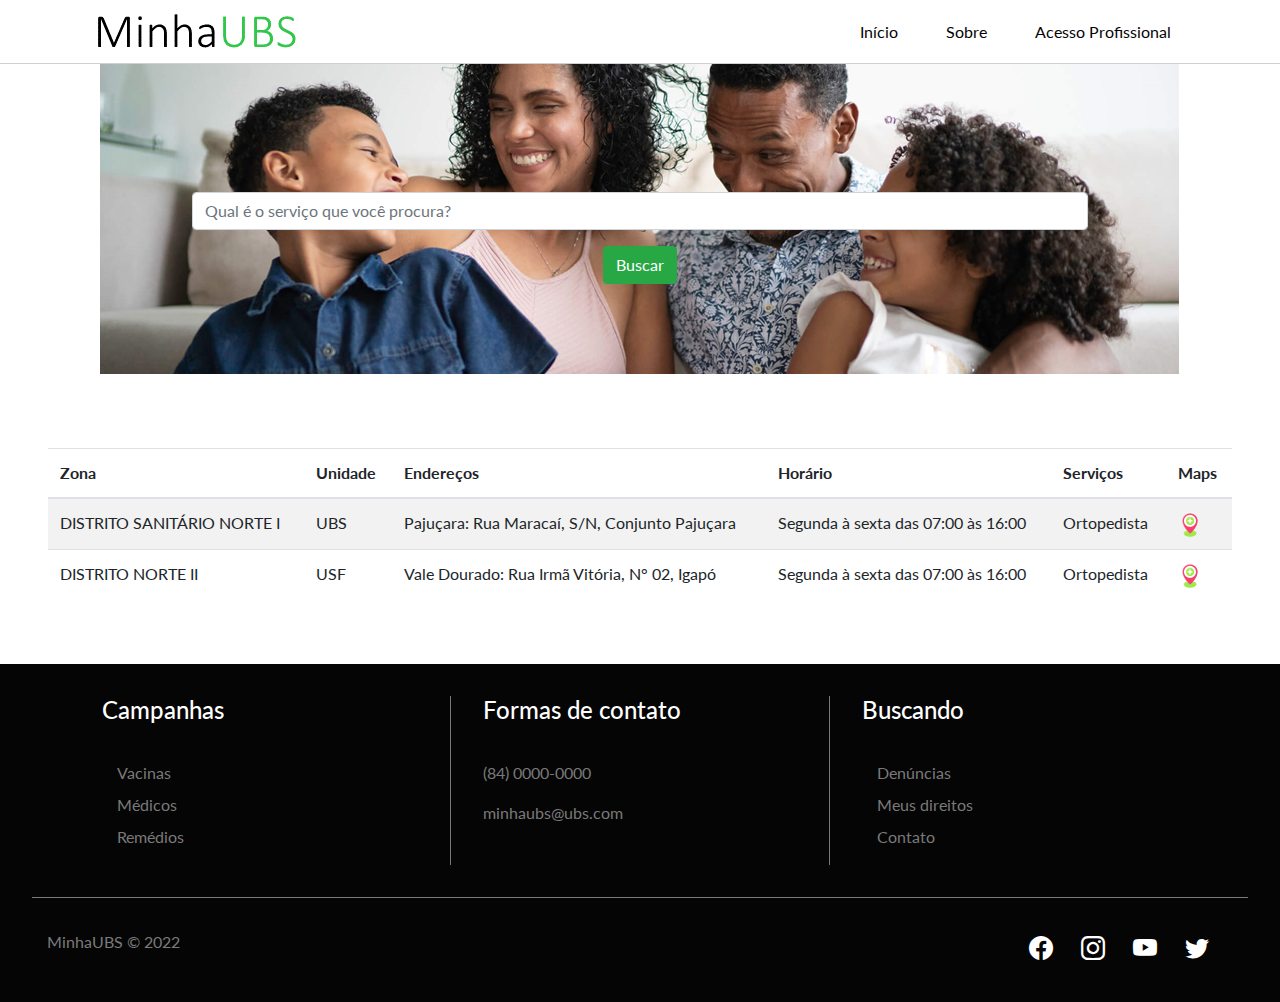
<file: projeto_front/index.html>
<!DOCTYPE html>
<html lang="en">
<head>
    <meta charset="UTF-8">
    <meta http-equiv="X-UA-Compatible" content="IE=edge">
    <meta name="viewport" content="width=device-width, initial-scale=1.0">

    <link rel="shortcut icon" href="img/hospital.png" type="image/x-icon" />
    <link rel="preconnect" href="https://fonts.googleapis.com">
    <link rel="preconnect" href="https://fonts.gstatic.com" crossorigin>
    <link href="https://fonts.googleapis.com/css2?family=Lato:wght@300&display=swap" rel="stylesheet">
    <script src="https://code.jquery.com/jquery-3.2.1.slim.min.js" integrity="sha384-KJ3o2DKtIkvYIK3UENzmM7KCkRr/rE9/Qpg6aAZGJwFDMVNA/GpGFF93hXpG5KkN" crossorigin="anonymous"></script>
    <script src="https://cdn.jsdelivr.net/npm/popper.js@1.12.9/dist/umd/popper.min.js" integrity="sha384-ApNbgh9B+Y1QKtv3Rn7W3mgPxhU9K/ScQsAP7hUibX39j7fakFPskvXusvfa0b4Q" crossorigin="anonymous"></script>
    <script src="https://cdn.jsdelivr.net/npm/bootstrap@4.0.0/dist/js/bootstrap.min.js" integrity="sha384-JZR6Spejh4U02d8jOt6vLEHfe/JQGiRRSQQxSfFWpi1MquVdAyjUar5+76PVCmYl" crossorigin="anonymous"></script>
   
    <!-- CSS Bootstrap -->
    <link href="https://cdn.jsdelivr.net/npm/bootstrap@5.2.1/dist/css/bootstrap.min.css" rel="stylesheet" integrity="sha384-iYQeCzEYFbKjA/T2uDLTpkwGzCiq6soy8tYaI1GyVh/UjpbCx/TYkiZhlZB6+fzT" crossorigin="anonymous">
    <link rel="stylesheet" href="https://cdn.jsdelivr.net/npm/bootstrap@4.0.0/dist/css/bootstrap.min.css" integrity="sha384-Gn5384xqQ1aoWXA+058RXPxPg6fy4IWvTNh0E263XmFcJlSAwiGgFAW/dAiS6JXm" crossorigin="anonymous">
    <link rel="stylesheet" href="https://cdn.jsdelivr.net/npm/bootstrap-icons@1.9.1/font/bootstrap-icons.css">
    
    <!-- JavaScript Bundle with Popper -->
    <script src="https://cdn.jsdelivr.net/npm/bootstrap@5.2.1/dist/js/bootstrap.bundle.min.js" integrity="sha384-u1OknCvxWvY5kfmNBILK2hRnQC3Pr17a+RTT6rIHI7NnikvbZlHgTPOOmMi466C8" crossorigin="anonymous"></script>
    <script src="https://code.jquery.com/jquery-3.2.1.slim.min.js" integrity="sha384-KJ3o2DKtIkvYIK3UENzmM7KCkRr/rE9/Qpg6aAZGJwFDMVNA/GpGFF93hXpG5KkN" crossorigin="anonymous"></script>
    <script src="https://cdn.jsdelivr.net/npm/popper.js@1.12.9/dist/umd/popper.min.js" integrity="sha384-ApNbgh9B+Y1QKtv3Rn7W3mgPxhU9K/ScQsAP7hUibX39j7fakFPskvXusvfa0b4Q" crossorigin="anonymous"></script>
    <script src="https://cdn.jsdelivr.net/npm/bootstrap@4.0.0/dist/js/bootstrap.min.js" integrity="sha384-JZR6Spejh4U02d8jOt6vLEHfe/JQGiRRSQQxSfFWpi1MquVdAyjUar5+76PVCmYl" crossorigin="anonymous"></script>

    <!-- CSS do projeto -->
    <link rel="stylesheet" href="css/style.css" />

    <title>MinhaUBS</title>
</head>
<body>
    <nav class="navbar navbar-expand-lg fixed-top bg-primary-color" id="navbar">
        <div class="container py-3">
            <a href="#" class="navbar-brand primary-color">
                <img src="img/MinhaUBS.png" alt="Logo Minha UBS">
            </a>
            <button 
                class="navbar-toggler" 
                type="button" 
                data-bs-toggle="collapse" 
                data-bs-target="#navbar-itens" 
                aria-controls="navbar-itens"
                aria-expanded="false"
                aria-label="Toggle navegation">
                    <i class="bi bi-list"></i>
            </button>
          
<!--Barra de Menus-->
            <Div class="collapse navbar-collapse" id="navbar-itens">
                <ul class="navbar-nav me-auto mb-2 mb-lg-0">
                    <li class="nav-item">
                        <a href="index.html" class="nav-link active primary-color" aria-current="page">Início</a>
                    </li>
                    <li class="nav-item">
                        <a href="sobre.html" class="nav-link primary-color" aria-current="page">Sobre</a>
                    </li>
                    <li class="nav-item">
                        <a href="login.html" class="nav-link primary-color" aria-current="page">Acesso Profissional</a>
                    </li>
                </ul>
            </Div>
        </Div>
    </nav>
    <div  class="container_buscador" id="busca">
        <div  class="busca">
            <form>
              <div class="mb-3">
                <input
                  type="text"
                  class="form-control"
                  placeholder="Qual é o serviço que você procura?"
                />
              </div>
              <button class="btn btn-success" id="botao_busca">Buscar</button>
            </form>
        </div>
    </div>  
    
<!--Serviços-->
        <div  class="servico">
            <table class="table table-striped">
                <thead>
                    <th scope="col">Zona</th>
                    <th scope="col">Unidade</th>
                    <th scope="col">Endereços</th>
                    <th>Horário</th>
                    <th scope="col">Serviços</th>
                    <th scope="col">Maps</th>
                </thead>
                <tbory>
                    <tr>
                        <td scope="row">DISTRITO SANITÁRIO NORTE I</td>
                        <td>UBS</td>
                        <td>Pajuçara: Rua Maracaí, S/N, Conjunto Pajuçara</td>
                        <td>Segunda à sexta das 07:00 às 16:00</td>
                        <td>Ortopedista</td>
                        <td><a href="https://goo.gl/maps/GKPQ92KE2EUEDPUW7" class="" target="_blank"><img src="img/hospital.png" alt="Ir Google Maps" class=""></a></td>
                    </tr>
                    <tr>
                        <td scope="row">DISTRITO NORTE II</td>
                        <td>USF</td>
                        <td>Vale Dourado: Rua Irmã Vitória, N° 02, Igapó</td>
                        <td>Segunda à sexta das 07:00 às 16:00</td>
                        <td>Ortopedista</td>
                        <td><a href="https://goo.gl/maps/GKPQ92KE2EUEDPUW7" class="" target="_blank"><img src="img/hospital.png" alt="Ir Google Maps" class=""></a></td>
                    </tr>
                </tbory>
            </table>  
        </div>

    <!-- FOOTER -->
    <footer class="container-fluid bg-dark-color" id="footer">
        <div class="container">
            <div class="row">
                <!-- FOOTER DETAILS -->
                <div class="col-12" id="footer-details">
                    <div class="row">
                        <div class="col-12 col-md-4" id="links-container">
                            <h4>Campanhas</h4>
                            <div class="col-6">
                                <ul class="list-unstyled">
                                    <li><a href="#" class="secondary-color">Vacinas</a></li>
                                    <li><a href="#" class="secondary-color">Médicos</a></li>
                                    <li><a href="#" class="secondary-color">Remédios</a></li>
                                </ul>
                            </div>
                        </div>
                        
                        <div class="col-12 col-md-4" id="contact-container">
                            <h4>Formas de contato</h4>
                            <p class="secondary-color">(84) 0000-0000</p>
                            <p class="secondary-color">minhaubs@ubs.com</p>
                        </div>
                        
                        <div class="col-12 col-md-4" id="links-container">
                            <h4>Buscando</h4>                           
                            <div class="col-6">
                                <ul class="list-unstyled">
                                    <li><a href="#" class="secondary-color">Denúncias</a></li>
                                    <li><a href="#" class="secondary-color">Meus direitos</a></li>
                                    <li><a href="#" class="secondary-color">Contato</a></li>
                                </ul>
                            </div>
                        </div>
                    </div>
                </div>
            </div>
        </div>

<!-- FOOTER BOTTOM -->
            <div class="col-12" id="footer-bottom">
                <div class="row justify-content-between">
                    <div class="col-12 col-md-3">
                        <p class="secondary-color">MinhaUBS &copy; 2022</p>
                    </div>
                    <div class="col-4" id="social-icons">
                        <i class="bi bi-facebook"></i>
                        <i class="bi bi-instagram"></i>
                        <i class="bi bi-youtube"></i>
                        <i class="bi bi-twitter"></i>
                    </div>
                </div>
              </div>
            </div>
          </div>
        </div>
      </footer>
    </body>
  </html>
</file>
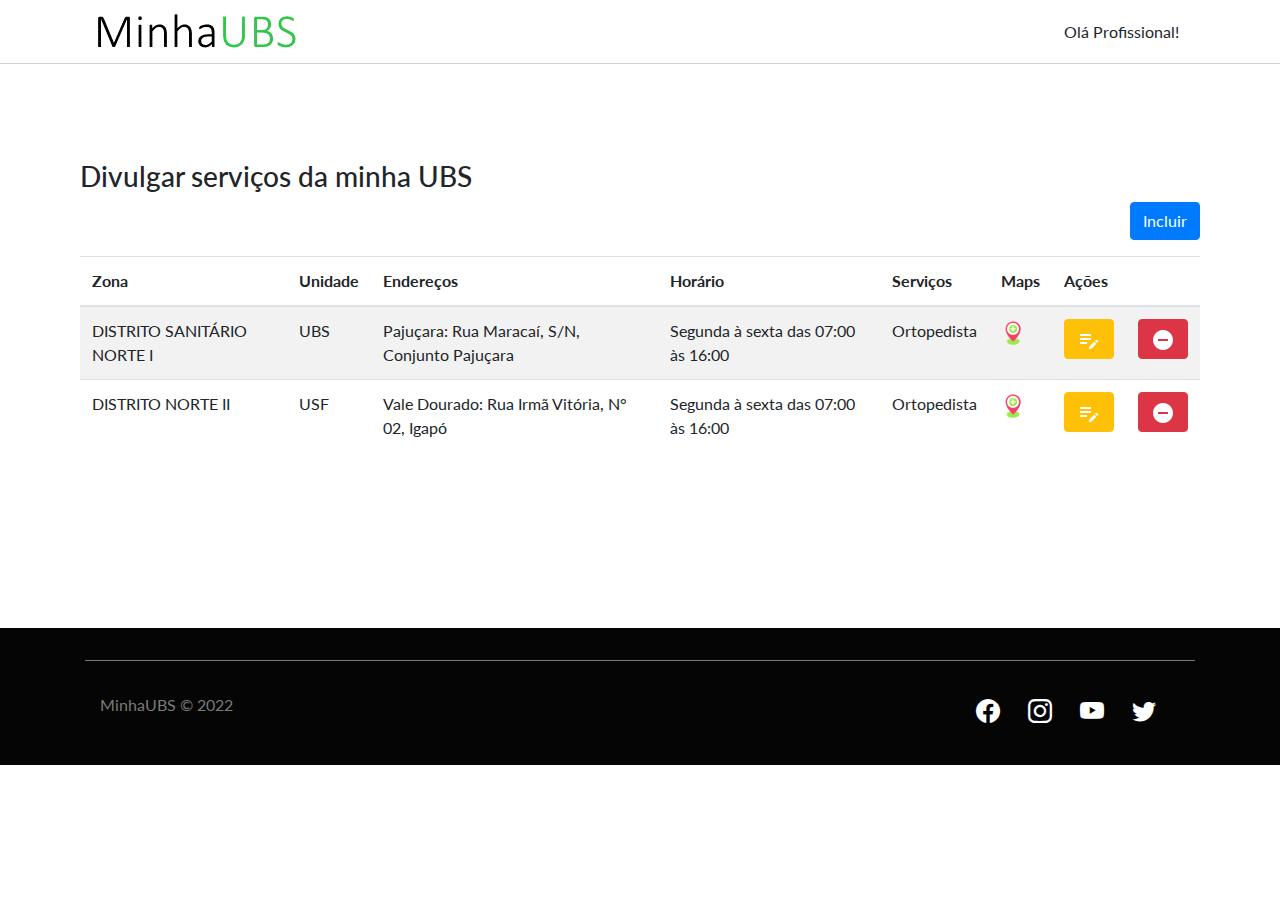
<file: projeto_front/cadastrar.html>
<!DOCTYPE html>
<html lang="en">
<head>
    <meta charset="UTF-8">
    <meta http-equiv="X-UA-Compatible" content="IE=edge">
    <meta name="viewport" content="width=device-width, initial-scale=1, shrink-to-fit=no">

    <link rel="shortcut icon" href="img/hospital.png" type="image/x-icon" />
    <link rel="preconnect" href="https://fonts.googleapis.com">
    <link rel="preconnect" href="https://fonts.gstatic.com" crossorigin>
    <link href="https://fonts.googleapis.com/css2?family=Lato:wght@300&display=swap" rel="stylesheet">
   
    <!-- CSS Bootstrap -->
    <link href="https://cdn.jsdelivr.net/npm/bootstrap@5.2.1/dist/css/bootstrap.min.css" rel="stylesheet" integrity="sha384-iYQeCzEYFbKjA/T2uDLTpkwGzCiq6soy8tYaI1GyVh/UjpbCx/TYkiZhlZB6+fzT" crossorigin="anonymous">
    <link rel="stylesheet" href="https://cdn.jsdelivr.net/npm/bootstrap@4.0.0/dist/css/bootstrap.min.css" integrity="sha384-Gn5384xqQ1aoWXA+058RXPxPg6fy4IWvTNh0E263XmFcJlSAwiGgFAW/dAiS6JXm" crossorigin="anonymous">
    <link rel="stylesheet" href="https://cdn.jsdelivr.net/npm/bootstrap-icons@1.9.1/font/bootstrap-icons.css">

    <!-- JavaScript Bundle with Popper -->
    <script src="https://cdn.jsdelivr.net/npm/bootstrap@5.2.1/dist/js/bootstrap.bundle.min.js" integrity="sha384-u1OknCvxWvY5kfmNBILK2hRnQC3Pr17a+RTT6rIHI7NnikvbZlHgTPOOmMi466C8" crossorigin="anonymous"></script>
    <script src="https://code.jquery.com/jquery-3.2.1.slim.min.js" integrity="sha384-KJ3o2DKtIkvYIK3UENzmM7KCkRr/rE9/Qpg6aAZGJwFDMVNA/GpGFF93hXpG5KkN" crossorigin="anonymous"></script>
    <script src="https://cdn.jsdelivr.net/npm/popper.js@1.12.9/dist/umd/popper.min.js" integrity="sha384-ApNbgh9B+Y1QKtv3Rn7W3mgPxhU9K/ScQsAP7hUibX39j7fakFPskvXusvfa0b4Q" crossorigin="anonymous"></script>
    <script src="https://cdn.jsdelivr.net/npm/bootstrap@4.0.0/dist/js/bootstrap.min.js" integrity="sha384-JZR6Spejh4U02d8jOt6vLEHfe/JQGiRRSQQxSfFWpi1MquVdAyjUar5+76PVCmYl" crossorigin="anonymous"></script>

    <!-- CSS do projeto -->
    <link rel="stylesheet" href="css/style.css" />

    <title>MinhaUBS</title>
</head>
<body>
    <nav class="navbar navbar-expand-lg fixed-top bg-primary-color" id="navbar">
        <div class="container py-3">
            <a href="index.html" class="navbar-brand primary-color">
                <img src="img/MinhaUBS.png" alt="Logo Minha UBS">
            </a>
            <button 
                class="navbar-toggler" 
                type="button" 
                data-bs-toggle="collapse" 
                data-bs-target="#navbar-itens" 
                aria-controls="navbar-itens"
                aria-expanded="false"
                aria-label="Toggle navegation">
                    <i class="bi bi-list"></i>
            </button>
          
<!--Barra de Menus-->
            <Div class="collapse navbar-collapse" id="navbar-itens">
                <ul class="navbar-nav me-auto mb-2 mb-lg-0"/>
                    <li class="nav-item">
                        Olá Profissional!
                    </li>
                </ul>
            </Div>
        </Div>
    </nav>
    <!--Serviços-->
    <div  class="cadastro">
        <h3>Divulgar serviços da minha UBS</h3>
        <div  class="botao_incluir">
            <button type="button" class="btn btn-primary" data-toggle="modal" data-target="#cadastrar" data-whatever="@getbootstrap" id="botao_incluir">Incluir</button>
        </div>
  <!--Listagem de serviços divulgados-->
        <table class="table table-striped">
            <thead>
                <th scope="col">Zona</th>
                <th scope="col">Unidade</th>
                <th scope="col">Endereços</th>
                <th>Horário</th>
                <th scope="col">Serviços</th>
                <th scope="col">Maps</th>
                <th scope="col">Ações</th>
                <th scope="col"></th>
            </thead>
            <tbory>
                <tr>
                    <td scope="row">DISTRITO SANITÁRIO NORTE I</td>
                    <td>UBS</td>
                    <td>Pajuçara: Rua Maracaí, S/N, Conjunto Pajuçara</td>
                    <td>Segunda à sexta das 07:00 às 16:00</td>
                    <td>Ortopedista</td>
                    <td><a href="https://goo.gl/maps/GKPQ92KE2EUEDPUW7" target="_blank"><img src="img/hospital.png" alt="Ir Google Maps" class=""></a></td>
                    <td><button type="button" class="btn btn-warning" data-toggle="modal" data-target="#editar" data-whatever="@getbootstrap"><img src="img/outline_edit_note_white_24dp.png" alt="Editar" class=""></button></td>
                    <td><button type="button" class="btn btn-danger" data-toggle="modal" data-target="#remover" data-whatever="@getbootstrap"><img src="img/outline_remove_circle_white_24dp.png" alt="Editar" class=""></button></td>
                </tr>
                <tr>
                    <td scope="row">DISTRITO NORTE II</td>
                    <td>USF</td>
                    <td>Vale Dourado: Rua Irmã Vitória, N° 02, Igapó</td>
                    <td>Segunda à sexta das 07:00 às 16:00</td>
                    <td>Ortopedista</td>
                    <td><a href="https://goo.gl/maps/GKPQ92KE2EUEDPUW7" class="" target="_blank"><img src="img/hospital.png" alt="Ir Google Maps" class=""></a></td>
                    <td><button type="button" class="btn btn-warning" data-toggle="modal" data-target="#editar" data-whatever="@getbootstrap"><img src="img/outline_edit_note_white_24dp.png" alt="Editar" class=""></button></td>
                    <td><button type="button" class="btn btn-danger" data-toggle="modal" data-target="#remover" data-whatever="@getbootstrap"><img src="img/outline_remove_circle_white_24dp.png" alt="Editar" class=""></button></td>
                </tr>
            </tbory>
        </table>  
    </div>

    <!-- FOOTER -->
    <footer class="container-fluid bg-dark-color" id="footer">
        <div class="container">
            <div class="col-12" id="footer-bottom">
                <div class="row justify-content-between">
                    <div class="col-12 col-md-3">
                        <p class="secondary-color">MinhaUBS &copy; 2022</p>
                    </div>
                    <div class="col-4" id="social-icons">
                        <i class="bi bi-facebook"></i>
                        <i class="bi bi-instagram"></i>
                        <i class="bi bi-youtube"></i>
                        <i class="bi bi-twitter"></i>
                    </div>
                </div>
            </div>
        </div>
      </footer>

    <!-- MODAL CADASTRAR-->
    <div class="modal fade" id="cadastrar" tabindex="-1" role="dialog" aria-labelledby="cadastrar" aria-hidden="true">
        <div class="modal-dialog" role="document">
            <div class="modal-content">
                <div class="modal-header">
                    <h5 class="modal-title" id="cadastrar">Cadastrar serviço</h5>
                    <button type="button" class="close" data-dismiss="modal" aria-label="Fechar">
                    <span aria-hidden="true">&times;</span>
                    </button>
                </div>
                <div class="modal-body">
                    <form>
                        <div class="form-group">
                            <label for="exampleFormControlSelect1">Zona:</label>
                            <select class="form-control" id="exampleFormControlSelect1">
                              <option value="DS">DISTRITO SANITÁRIO NORTE I</option>
                              <option value="DN">DISTRITO NORTE II</option>
                              <option value="DU">DISTRITO SUL</option>
                              <option value="DL">DISTRITO LESTE</option>
                              <option value="DO">DISTRITO OESTE</option>
                            </select>
                        </div>
                        <div class="form-group">
                            <label for="exampleFormControlSelect1">Unidade:</label>
                            <select class="form-control" id="exampleFormControlSelect1">
                              <option>UBS - Pajuçara: Rua Maracaí, S/N, Conjunto Pajuçara</option>
                              <option>USF - Nova Natal : Rua Do Pastoril, Nova Natal, Lagoa Azul</option>
                              <option>USF - Redinha: Rua Do Campo, S/N , Redinha</option>
                              <option>USF - Nordelândia: Rua José Da Silva, S/N, Lagoa Azul</option>
                              <option>USF - Gramoré: Avenida Guaratinguetá S/N, Lagoa Azul</option>
                            </select>
                        </div>
                        <div class="form-check form-check-inline">
                            <input class="form-check-input" type="radio" name="inlineRadioOptions" id="inlineRadio1" value="option1">
                            <label class="form-check-label" for="inlineRadio1">Serviços</label>
                          </div>
                          <div class="form-check form-check-inline">
                            <input class="form-check-input" type="radio" name="inlineRadioOptions" id="inlineRadio2" value="option2">
                            <label class="form-check-label" for="inlineRadio2">Vacinas</label>
                          </div>                      
                        <div class="form-group">
                            <label for="recipient-name" class="col-form-label">Descrição:</label>
                            <input type="text" class="form-control" id="recipient-name">
                        </div>
                    </form>
                </div>
                <div class="modal-footer">
                    <button type="button" class="btn btn-secondary" data-dismiss="modal">Fechar</button>
                    <button type="button" class="btn btn-primary">Cadastrar</button>
                </div>
            </div>
        </div>
    </div>

    <!-- MODAL EDITAR-->
     <div class="modal fade" id="editar" tabindex="-1" role="dialog" aria-labelledby="exampleModalLabel" aria-hidden="true">
            <div class="modal-dialog" role="document">
                <div class="modal-content">
                    <div class="modal-header">
                        <h5 class="modal-title" id="exampleModalLabel">Editar serviço</h5>
                        <button type="button" class="close" data-dismiss="modal" aria-label="Fechar">
                        <span aria-hidden="true">&times;</span>
                        </button>
                    </div>
                    <div class="modal-body">
                        <form>
                            <div class="form-group">
                                <label for="exampleFormControlSelect1">Zona:</label>
                                <select class="form-control" id="exampleFormControlSelect1">
                                  <option value="DS">DISTRITO SANITÁRIO NORTE I</option>
                                  <option value="DN">DISTRITO NORTE II</option>
                                  <option value="DU">DISTRITO SUL</option>
                                  <option value="DL">DISTRITO LESTE</option>
                                  <option value="DO">DISTRITO OESTE</option>
                                </select>
                            </div>
                            <div class="form-group">
                                <label for="exampleFormControlSelect1">Unidade:</label>
                                <select class="form-control" id="exampleFormControlSelect1">
                                  <option>UBS - Pajuçara: Rua Maracaí, S/N, Conjunto Pajuçara</option>
                                  <option>USF - Nova Natal : Rua Do Pastoril, Nova Natal, Lagoa Azul</option>
                                  <option>USF - Redinha: Rua Do Campo, S/N , Redinha</option>
                                  <option>USF - Nordelândia: Rua José Da Silva, S/N, Lagoa Azul</option>
                                  <option>USF - Gramoré: Avenida Guaratinguetá S/N, Lagoa Azul</option>
                                </select>
                            </div>
                            <div class="form-check form-check-inline">
                                <input class="form-check-input" type="radio" name="inlineRadioOptions" id="inlineRadio1" value="option1">
                                <label class="form-check-label" for="inlineRadio1">Serviços</label>
                              </div>
                              <div class="form-check form-check-inline">
                                <input class="form-check-input" type="radio" name="inlineRadioOptions" id="inlineRadio2" value="option2">
                                <label class="form-check-label" for="inlineRadio2">Vacinas</label>
                              </div>                      
                            <div class="form-group">
                                <label for="recipient-name" class="col-form-label">Descrição:</label>
                                <input type="text" class="form-control" id="recipient-name">
                            </div>
                        </form>
                    </div>
                    <div class="modal-footer">
                        <button type="button" class="btn btn-secondary" data-dismiss="modal">Fechar</button>
                        <button type="button" class="btn btn-primary">Cadastrar</button>
                    </div>
                </div>
            </div>
        </div>

    <!-- MODAL remover-->
    <div class="modal fade" id="remover" tabindex="-1" role="dialog" aria-labelledby="exampleModalLabel" aria-hidden="true">
        <div class="modal-dialog" role="document">
            <div class="modal-content">
                <div class="modal-header">
                    <h5 class="modal-title" id="exampleModalLabel">Remover serviço</h5>
                    <button type="button" class="close" data-dismiss="modal" aria-label="Fechar">
                    <span aria-hidden="true">&times;</span>
                    </button>
                </div>
                <div class="modal-body">
                    <form>
                        <div class="form-group">
                            <p>Deseja realmente remover esse serviço?</p>
                        </div>
                    </form>
                </div>
                <div class="modal-footer">
                    <button type="button" class="btn btn-secondary" data-dismiss="modal">Cancelar</button>
                    <button type="button" class="btn btn-danger">Confirmar</button>
                </div>
            </div>
        </div>
    </div>
    </body>
  </html>
</file>
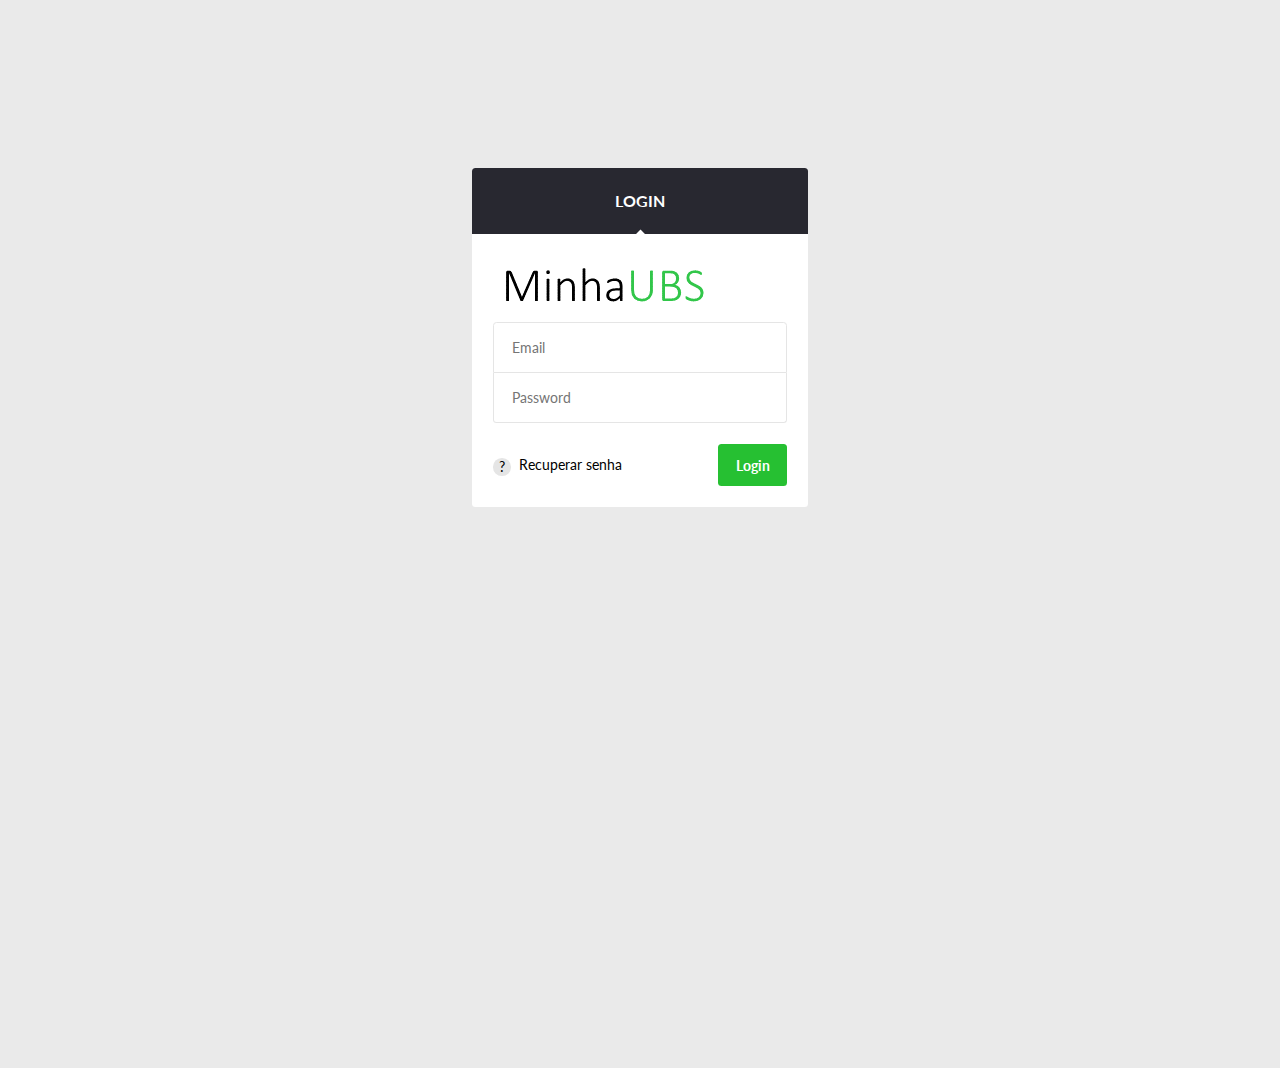
<file: projeto_front/login.html>
<!DOCTYPE html>
<html lang="en">
<head>
    <meta charset="UTF-8">
    <meta http-equiv="X-UA-Compatible" content="IE=edge">
    <meta name="viewport" content="width=device-width, initial-scale=1.0">

    <link rel="shortcut icon" href="img/hospital.png" type="image/x-icon" />
    <link rel="preconnect" href="https://fonts.googleapis.com">
    <link rel="preconnect" href="https://fonts.gstatic.com" crossorigin>
    <link href="https://fonts.googleapis.com/css2?family=Lato:wght@300&display=swap" rel="stylesheet">
   
    <!-- CSS Bootstrap -->
    <link href="https://cdn.jsdelivr.net/npm/bootstrap@5.2.1/dist/css/bootstrap.min.css" rel="stylesheet" integrity="sha384-iYQeCzEYFbKjA/T2uDLTpkwGzCiq6soy8tYaI1GyVh/UjpbCx/TYkiZhlZB6+fzT" crossorigin="anonymous">
    <link rel="stylesheet" href="https://cdn.jsdelivr.net/npm/bootstrap-icons@1.9.1/font/bootstrap-icons.css">

    <!-- JavaScript Bundle with Popper -->
    <script src="https://cdn.jsdelivr.net/npm/bootstrap@5.2.1/dist/js/bootstrap.bundle.min.js" integrity="sha384-u1OknCvxWvY5kfmNBILK2hRnQC3Pr17a+RTT6rIHI7NnikvbZlHgTPOOmMi466C8" crossorigin="anonymous"></script>
    <script src="https://code.jquery.com/jquery-3.2.1.slim.min.js" integrity="sha384-KJ3o2DKtIkvYIK3UENzmM7KCkRr/rE9/Qpg6aAZGJwFDMVNA/GpGFF93hXpG5KkN" crossorigin="anonymous"></script>
    <script src="https://cdn.jsdelivr.net/npm/popper.js@1.12.9/dist/umd/popper.min.js" integrity="sha384-ApNbgh9B+Y1QKtv3Rn7W3mgPxhU9K/ScQsAP7hUibX39j7fakFPskvXusvfa0b4Q" crossorigin="anonymous"></script>
    <script src="https://cdn.jsdelivr.net/npm/bootstrap@4.0.0/dist/js/bootstrap.min.js" integrity="sha384-JZR6Spejh4U02d8jOt6vLEHfe/JQGiRRSQQxSfFWpi1MquVdAyjUar5+76PVCmYl" crossorigin="anonymous"></script>

    <!-- CSS do projeto -->
    <link rel="stylesheet" href="css/style.css" />
    <link rel="stylesheet" href="css/style_login.css" />

    <title>MinhaUBS</title>
</head>
<body>
    <div class="grid">
        <form action="/" method="post" class="form login">
            <header class="login__header">
                <h3 class="login__title">Login</h3>
            </header>
        
            <div class="login__body">
              <a href="index.html" class="navbar-brand primary-color">
                <img src="img/MinhaUBS.png" alt="Logo Minha UBS">
              </a>
                <div class="form__field">
                <input type="email" placeholder="Email" required>
                </div>
        
                <div class="form__field">
                <input type="password" placeholder="Password" required>
                </div>
        
          </div>
    
          <footer class="login__footer">
            <input type="submit" value="Login">
    
            <p><span class="icon icon--info">?</span><a href="#">Recuperar senha</a></p>
          </footer>
    
        </form>
    
      </div>
</body>
</html>
</file>
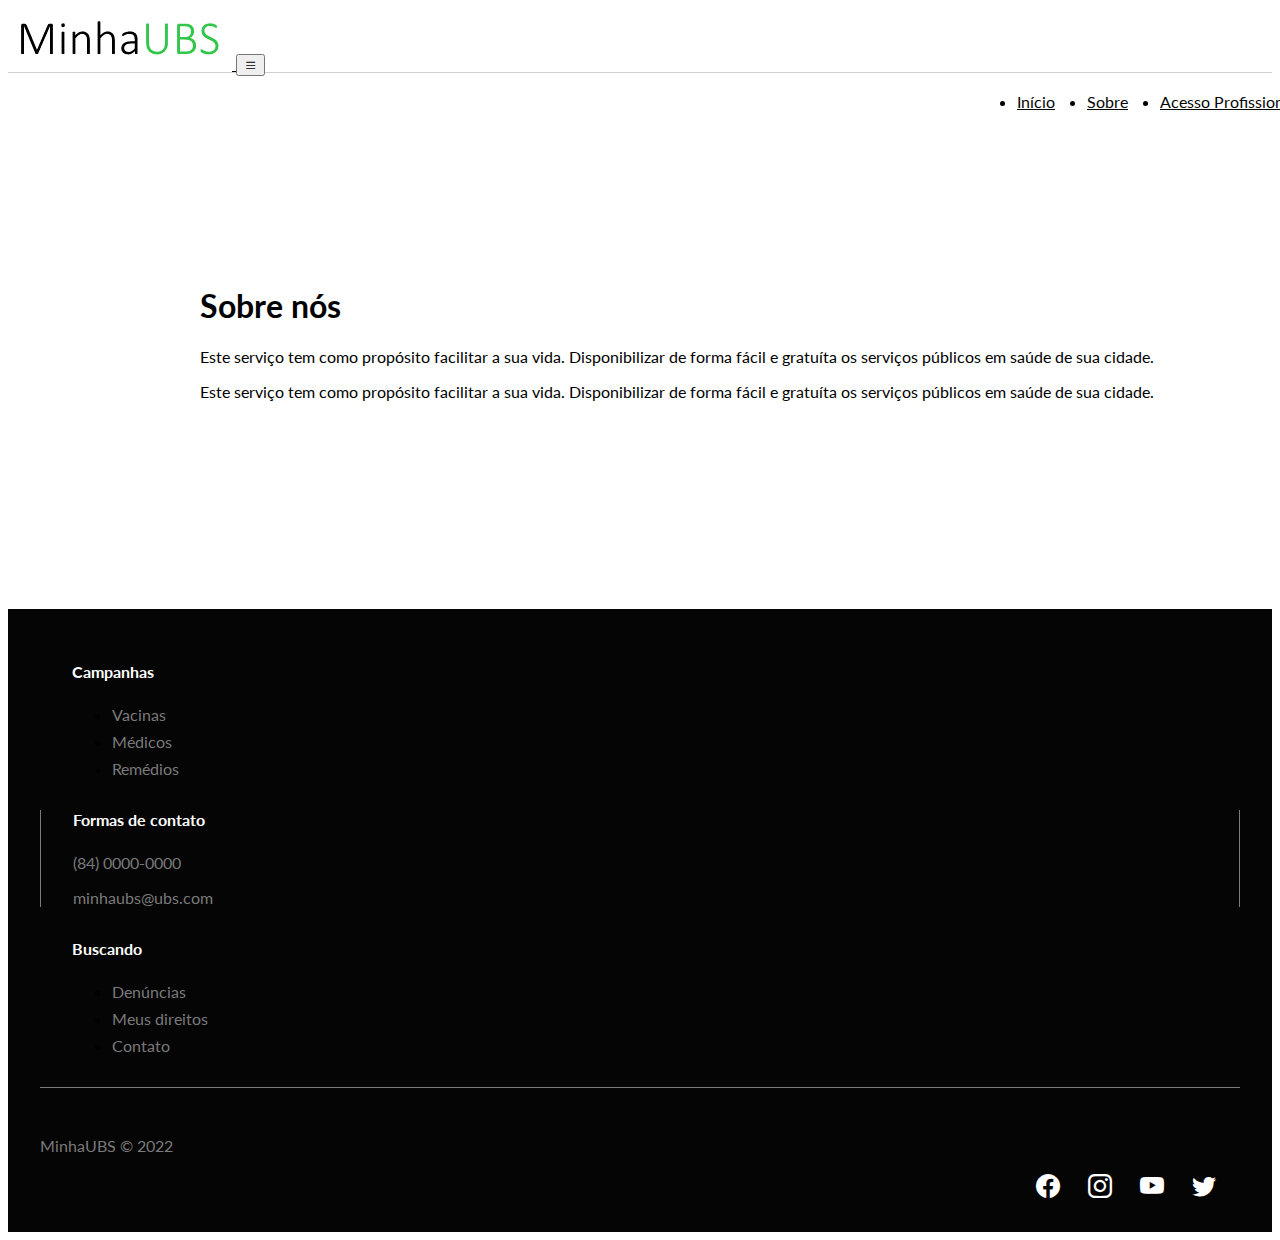
<file: projeto_front/sobre.html>
<!DOCTYPE html>
<html lang="en">
<head>
    <meta charset="UTF-8">
    <meta http-equiv="X-UA-Compatible" content="IE=edge">
    <meta name="viewport" content="width=device-width, initial-scale=1.0">

    <link rel="shortcut icon" href="img/hospital.png" type="image/x-icon" />
    <link rel="preconnect" href="https://fonts.googleapis.com">
    <link rel="preconnect" href="https://fonts.gstatic.com" crossorigin>
    <link href="https://fonts.googleapis.com/css2?family=Lato:wght@300&display=swap" rel="stylesheet">
   
    <!-- CSS Bootstrap -->
    <link href="https://cdn.jsdelivr.net/npm/bootstrap@5.2.1/dist/css/bootstrap.min.css" rel="stylesheet" integrity="sha384-iYQeCzEYFbKjA/T2uDLTpkwGzCiq6soy8tYaI1GyVh/UjpbCx/TYkiZhlZB6+fzT" crossorigin="anonymous">
    <link rel="stylesheet" href="https://cdn.jsdelivr.net/npm/bootstrap-icons@1.9.1/font/bootstrap-icons.css">

    <!-- JavaScript Bundle with Popper -->
    <script src="https://cdn.jsdelivr.net/npm/bootstrap@5.2.1/dist/js/bootstrap.bundle.min.js" integrity="sha384-u1OknCvxWvY5kfmNBILK2hRnQC3Pr17a+RTT6rIHI7NnikvbZlHgTPOOmMi466C8" crossorigin="anonymous"></script>
    <script src="https://code.jquery.com/jquery-3.2.1.slim.min.js" integrity="sha384-KJ3o2DKtIkvYIK3UENzmM7KCkRr/rE9/Qpg6aAZGJwFDMVNA/GpGFF93hXpG5KkN" crossorigin="anonymous"></script>
    <script src="https://cdn.jsdelivr.net/npm/popper.js@1.12.9/dist/umd/popper.min.js" integrity="sha384-ApNbgh9B+Y1QKtv3Rn7W3mgPxhU9K/ScQsAP7hUibX39j7fakFPskvXusvfa0b4Q" crossorigin="anonymous"></script>
    <script src="https://cdn.jsdelivr.net/npm/bootstrap@4.0.0/dist/js/bootstrap.min.js" integrity="sha384-JZR6Spejh4U02d8jOt6vLEHfe/JQGiRRSQQxSfFWpi1MquVdAyjUar5+76PVCmYl" crossorigin="anonymous"></script>

    <!-- CSS do projeto -->
    <link rel="stylesheet" href="css/style.css" />

    <title>MinhaUBS</title>
</head>
<body>
    <nav class="navbar navbar-expand-lg fixed-top bg-primary-color" id="navbar">
        <div class="container py-3">
            <a href="index.html" class="navbar-brand primary-color">
                <img src="img/MinhaUBS.png" alt="Logo Minha UBS">
            </a>
            <button 
                class="navbar-toggler" 
                type="button" 
                data-bs-toggle="collapse" 
                data-bs-target="#navbar-itens" 
                aria-controls="navbar-itens"
                aria-expanded="false"
                aria-label="Toggle navegation">
                    <i class="bi bi-list"></i>
            </button>
          
<!--Barra de Menus-->
            <Div class="collapse navbar-collapse" id="navbar-itens">
                <ul class="navbar-nav me-auto mb-2 mb-lg-0">
                    <li class="nav-item">
                        <a href="index.html" class="nav-link primary-color" aria-current="page">Início</a>
                    </li>
                    <li class="nav-item">
                        <a href="sobre.html" class="nav-link active primary-color" aria-current="page">Sobre</a>
                    </li>
                    <li class="nav-item">
                        <a href="login.html" class="nav-link primary-color" aria-current="page">Acesso Profissional</a>
                    </li>
                </ul>
            </Div>
        </Div>
    </nav>
    <div  class="sobre">
        <h1>Sobre nós</h1>
        <p>Este serviço tem como propósito facilitar a sua vida. Disponibilizar de forma fácil e gratuíta os serviços públicos em saúde de sua cidade.</p>
        <p>Este serviço tem como propósito facilitar a sua vida. Disponibilizar de forma fácil e gratuíta os serviços públicos em saúde de sua cidade.</p>
    </div>  

    <!-- FOOTER -->
    <footer class="container-fluid bg-dark-color" id="footer">
        <div class="container">
            <div class="row">
                <!-- FOOTER DETAILS -->
                <div class="col-12" id="footer-details">
                    <div class="row">
                        <div class="col-12 col-md-4" id="links-container">
                            <h4>Campanhas</h4>
                            <div class="col-6">
                                <ul class="list-unstyled">
                                    <li><a href="#" class="secondary-color">Vacinas</a></li>
                                    <li><a href="#" class="secondary-color">Médicos</a></li>
                                    <li><a href="#" class="secondary-color">Remédios</a></li>
                                </ul>
                            </div>
                        </div>
                        
                        <div class="col-12 col-md-4" id="contact-container">
                            <h4>Formas de contato</h4>
                            <p class="secondary-color">(84) 0000-0000</p>
                            <p class="secondary-color">minhaubs@ubs.com</p>
                        </div>
                        
                        <div class="col-12 col-md-4" id="links-container">
                            <h4>Buscando</h4>                           
                            <div class="col-6">
                                <ul class="list-unstyled">
                                    <li><a href="#" class="secondary-color">Denúncias</a></li>
                                    <li><a href="#" class="secondary-color">Meus direitos</a></li>
                                    <li><a href="#" class="secondary-color">Contato</a></li>
                                </ul>
                            </div>
                        </div>

                    </div>
                </div>
            </div>
        </div>
            <div class="col-12" id="footer-bottom">
                <div class="row justify-content-between">
                    <div class="col-12 col-md-3">
                        <p class="secondary-color">MinhaUBS &copy; 2022</p>
                    </div>
                    <div class="col-4" id="social-icons">
                        <i class="bi bi-facebook"></i>
                        <i class="bi bi-instagram"></i>
                        <i class="bi bi-youtube"></i>
                        <i class="bi bi-twitter"></i>
                    </div>
                </div>
              </div>
            </div>
          </div>
        </div>
      </footer>
    </body>
  </html>
</file>
<file: projeto_front/css/style.css>
*{  
    font-family: 'lato', sans-serif;
}

.bg-primary-color {
    background-color:#FFFFFF;
}

.bg-secondary-color {
    background-color:#ECE8EA;
}

.bg-dark-color {
    background-color:#050505;
}

.primary-color {
    color:#050505;
}

.secondary-color {
    color:#7A7A7A;
}

#navbar a:hover {
   color:rgb(42, 188, 12);
}

#navbar a:active {
   border-bottom: 1px solid rgb(42, 188, 12) ;
  }

#navbar {
   border-bottom: 1px solid rgb(208, 209, 208) ;
   height: 4em;
 }

#navbar-brand {
    display: flex;
}

#navbar-brand-img {
    width: 40px;   
}

#navbar-brand span  {
    font-weight: 700;
    font-size: 1.5em;
    margin-left: 0.5em;
}

#navbar-itens .navbar-nav {
    display: flex;
    justify-content:right;
    width: 100%;
}

#navbar-itens .nav-item {
    margin: 0 1em;
}

/* BUSCADOR */
.busca{
  padding:12em;
  text-align: center;
  background: url("../img/banner.png") no-repeat;
  background-position: center;
  width: auto;
  height: 400px;
}

.sobre{
  padding:12em;
  width: 100%;
}

/* SERVICOS */
.servico{
  padding: 3em;
}

.cadastro{
  padding: 10em 5em;
}

.botao_incluir{
  text-align: right;
  margin-bottom: 1em;
}

/* FOOTER */
#footer {
    padding: 2em 2em;
  }
    
#news-container,
#contact-container,
#links-container {
    padding: 0;
    border: 0;
    margin-bottom: 2em;
}
  
#footer-details h4 {
  color: #fff;
  margin-bottom: 1.5em;
}
  
#links-container li {
  margin-bottom: 0.5em;
}
  
#links-container a {
  text-decoration: none;
}
  
#links-container a:hover {
  color: rgb(42, 188, 12);
}
  
#footer-bottom {
  border-top: 1px solid #7a7a7a;
  padding-top: 2em;
}
  
#footer-bottom i {
  color: #ffffff;
}

#contact-container {
  padding: 0 2em;
  border-left: 1px solid #7a7a7a;
  border-right: 1px solid #7a7a7a;
}

#contact-container {
  padding: 0 2em;
  border-left: 1px solid #7a7a7a;
  border-right: 1px solid #7a7a7a;
}

#links-container {
  padding-left: 2em;
}

#social-icons {
   text-align: right;
}
  
#social-icons i {
    margin-right: 1em;
    font-size: 1.5em;
    cursor: pointer;
  }

#social-icons i:hover {
  color: rgb(42, 188, 12);
}
</file>
<file: projeto_front/css/style_login.css>
/* helpers/align.css */

.align {
  display: grid;
  place-items: center;
}

/* helpers/grid.css */

:root {
  --gridMaxWidth: 24em;
  --gridWidth: 90%;
}

.grid {
  margin-top:12em;
  margin-inline: auto;
  max-inline-size: var(--gridMaxWidth);
}

/* helpers/icon.css */

.icon {
  block-size: 1.25em;
  display: inline-block;
  inline-size: 1.25em;
  line-height: 1.25em;
  margin-right: 0.625em;
  text-align: center;
  vertical-align: middle;
}

.icon--info {
  background-color: #e5e5e5;
  border-radius: 50%;
}

/* layout/base.css */

:root {
  --bodyBackgroundColor: #eaeaea;
  --bodyColor: #999;
  --bodyFontFamily: 'Helvetica', 'Arial';
  --bodyFontFamilyFallback: sans-serif;
  --bodyFontSize: 0.875rem;
  --bodyFontWeight: 400;
  --bodyLineHeight: 1.5;
}

*,
*::before,
*::after {
  box-sizing: inherit;
}

html {
  box-sizing: border-box;
}

body {
  background-color: var(--bodyBackgroundColor);
  font-family: var(--bodyFontFamily), var(--bodyFontFamilyFallback);
  font-size: var(--bodyFontSize);
  font-weight: var(--bodyFontWeight);
  line-height: var(--bodyLineHeight);
  margin: 0;
  min-block-size: 100vh;
}

/* modules/anchor.css */

:root {
  --anchorColor: inherit;
  --anchorHoverColor: #125d0d;
}

a {
  color: var(--anchorColor);
  text-decoration: none;
  transition: color 0.3s;
}

a:hover {
  color: var(--anchorHoverColor);
}

/* modules/form.css */

fieldset {
  border: none;
  margin: 0;
}

input {
  appearance: none;
  border: none;
  font: inherit;
  margin: 0;
  outline: none;
  padding: 0;
}

input[type='submit'] {
  cursor: pointer;
}

.form input[type='email'],
.form input[type='password'] {
  inline-size: 100%;
}

/* modules/login.css */

:root {
  --loginBorderRadius: 0.25em;
  --loginHeaderBackgroundColor: #282830;

  --loginInputBorderRadius: 0.25em;
}

.login__header {
  background-color: var(--loginHeaderBackgroundColor);
  border-top-left-radius: var(--loginBorderRadius);
  border-top-right-radius: var(--loginBorderRadius);
  color: #fff;
  padding: 1.5em;
  text-align: center;
  text-transform: uppercase;
}

.login__title {
  font-size: 1rem;
  margin: 0;
}

.login__body {
  background-color: #fff;
  padding: 1.5em;
  position: relative;
}

.login__body::before {
  background-color: #fff;
  content: '';
  height: 0.5em;
  left: 50%;
  margin-left: -0.25em;
  margin-top: -0.25em;
  position: absolute;
  top: 0;
  transform: rotate(45deg);
  width: 0.5em;
}

.login input[type='email'],
.login input[type='password'] {
  border: 0.0625em solid #e5e5e5;
  padding: 1em 1.25em;
}

.login input[type='email'] {
  border-top-left-radius: var(--loginInputBorderRadius);
  border-top-right-radius: var(--loginInputBorderRadius);
}

.login input[type='password'] {
  border-bottom-left-radius: var(--loginInputBorderRadius);
  border-bottom-right-radius: var(--loginInputBorderRadius);
  border-top: 0;
}

.login input[type='submit'] {
  background-color: #26c032;
  border-radius: var(--loginInputBorderRadius);
  color: #fff;
  font-weight: 700;
  order: 1;
  padding: 0.75em 1.25em;
  transition: background-color 0.3s;
}

.login input[type='submit']:focus,
.login input[type='submit']:hover {
  background-color: #26c032;
}

.login__footer {
  align-items: center;
  background-color: #fff;
  border-bottom-left-radius: var(--loginBorderRadius);
  border-bottom-right-radius: var(--loginBorderRadius);
  display: flex;
  justify-content: space-between;
  padding-bottom: 1.5em;
  padding-left: 1.5em;
  padding-right: 1.5em;
}

.login__footer p {
  margin: 0;
}
  
  
  /* helpers/icon.css */
  
  .icon {
    block-size: 1.25em;
    display: inline-block;
    inline-size: 1.25em;
    line-height: 1.25em;
    margin-right: 0.625em;
    text-align: center;
    vertical-align: middle;
  }
  
  .icon--info {
    background-color: #e5e5e5;
    border-radius: 50%;
  }
  
  /* layout/base.css */
  
  :root {
    --bodyBackgroundColor: #eaeaea;
    --bodyColor: #999;
    --bodyFontFamily: 'Helvetica', 'Arial';
    --bodyFontFamilyFallback: sans-serif;
    --bodyFontSize: 0.875rem;
    --bodyFontWeight: 400;
    --bodyLineHeight: 1.5;
  }
  
  *,
  *::before,
  *::after {
    box-sizing: inherit;
  }
  
  html {
    box-sizing: border-box;
  }
  
  body {
    background-color: var(--bodyBackgroundColor);
    font-family: var(--bodyFontFamily), var(--bodyFontFamilyFallback);
    font-size: var(--bodyFontSize);
    font-weight: var(--bodyFontWeight);
    line-height: var(--bodyLineHeight);
    margin: 0;
    min-block-size: 100vh;
  }
  
  /* modules/anchor.css */
  
  :root {
    --anchorColor: inherit;
    --anchorHoverColor: #26c032;
  }
  
  a {
    color: var(--anchorColor);
    text-decoration: none;
    transition: color 0.3s;
  }
  
  a:hover {
    color: var(--anchorHoverColor);
  }
  
  /* modules/form.css */
  
  fieldset {
    border: none;
    margin: 0;
  }
  
  input {
    appearance: none;
    border: none;
    font: inherit;
    margin: 0;
    outline: none;
    padding: 0;
  }
  
  input[type='submit'] {
    cursor: pointer;
  }
  
  .form input[type='email'],
  .form input[type='password'] {
    inline-size: 100%;
  }
  
  /* modules/login.css */
  
  :root {
    --loginBorderRadius: 0.25em;
    --loginHeaderBackgroundColor: #282830;
  
    --loginInputBorderRadius: 0.25em;
  }
  
  .login__header {
    background-color: var(--loginHeaderBackgroundColor);
    border-top-left-radius: var(--loginBorderRadius);
    border-top-right-radius: var(--loginBorderRadius);
    color: #fff;
    padding: 1.5em;
    text-align: center;
    text-transform: uppercase;
  }
  
  .login__title {
    font-size: 1rem;
    margin: 0;
  }
  
  .login__body {
    background-color: #fff;
    padding: 1.5em;
    position: relative;
  }
  
  .login__body::before {
    background-color: #fff;
    content: '';
    height: 0.5em;
    left: 50%;
    margin-left: -0.25em;
    margin-top: -0.25em;
    position: absolute;
    top: 0;
    transform: rotate(45deg);
    width: 0.5em;
  }
  
  .login input[type='email'],
  .login input[type='password'] {
    border: 0.0625em solid #e5e5e5;
    padding: 1em 1.25em;
  }
  
  .login input[type='email'] {
    border-top-left-radius: var(--loginInputBorderRadius);
    border-top-right-radius: var(--loginInputBorderRadius);
  }
  
  .login input[type='password'] {
    border-bottom-left-radius: var(--loginInputBorderRadius);
    border-bottom-right-radius: var(--loginInputBorderRadius);
    border-top: 0;
  }
  
  .login input[type='submit'] {
    background-color: #26c032;
    border-radius: var(--loginInputBorderRadius);
    color: #fff;
    font-weight: 700;
    order: 1;
    padding: 0.75em 1.25em;
    transition: background-color 0.3s;
  }
  
  .login input[type='submit']:focus,
  .login input[type='submit']:hover {
    background-color: #13931e;
  }
</file>
